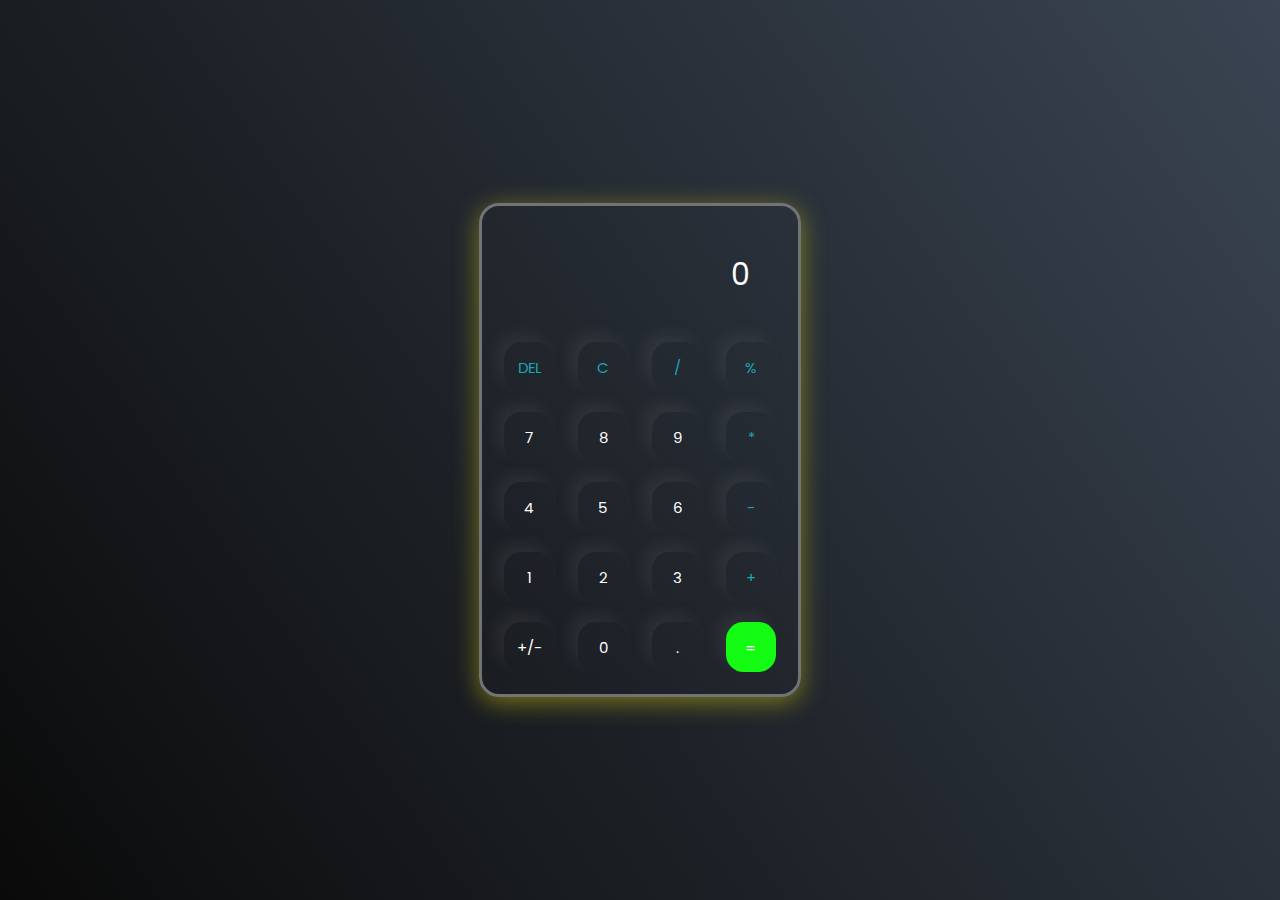
<file: Calculator/index.html>
<!DOCTYPE html>
<html lang="en">

<head>
    <meta charset="UTF-8">
    <meta http-equiv="X-UA-Compatible" content="IE=edge">
    <meta name="viewport" content="width=device-width, initial-scale=1.0">
    <link rel="stylesheet" href="style.css">
    <title>Calculator</title>
</head>

<body>
    <div class="calulator">
        <input type="text" placeholder="0" id="inputBox">
        <div>
            <button class="operator">DEL</button>
            <button class="operator">C</button>
            <button class="operator">/</button>
            <button class="operator">%</button>
        </div>
        <div>
            <button>7</button>
            <button>8</button>
            <button>9</button>
            <button class="operator">*</button>
        </div>
        <div>
            <button>4</button>
            <button>5</button>
            <button>6</button>
            <button class="operator">-</button>
        </div>
        <div>
            <button>1</button>
            <button>2</button>
            <button>3</button>
            <button class="operator">+</button>
        </div>
        <div>
            <button>+/-</button>
            <button>0</button>
            <button>.</button>
            <button class="equalBtn">=</button>
        </div>
    </div>

    <script src="script.js"></script>
</body>

</html>
</file>
<file: Calculator/style.css>
@import url('https://fonts.googleapis.com/css2?family=Poppins:wght@500&display=swap');

*{
    margin: 0;
    padding: 0;
    box-sizing: border-box;
    font-family: 'Poppins', sans-serif;
}

body{
    width: 100%;
    height: 100vh;
    display: flex;
    justify-content: center;
    align-items: center;
    background: linear-gradient(55deg, #0a0a0a, #3a4452);
}

.calulator{
    border: 3px solid #717377;
    padding: 12px;
    border-radius: 20px;
    background: transparent;
    box-shadow: 0px 5px 25px rgba(216, 206, 12, 0.5);
}

input{
    width: 270px;
    border: none;
    padding: 24px;
    margin: 10px;
    background: transparent;
    box-shadow: 0px 3px 15px rgbs(84, 84, 84, 0.1);
    font-size: 30px;
    text-align: right;
    cursor: pointer;
    color: #0c3af1;
}

input::placeholder{
    color: #ffffff;
}


button{
    border: none;
    width: 50px;
    height: 50px;
    margin: 10px;
    border-radius: 35%;
    background: transparent;
    color: #ffffff;
    font-size: 15px;
    box-shadow: -8px -8px 15px rgba(170, 160, 158, 0.1);
    cursor: pointer;
}

.equalBtn{
    background-color: #14fb14;
}

.operator{
    color: #17a5b8;
}
</file>
